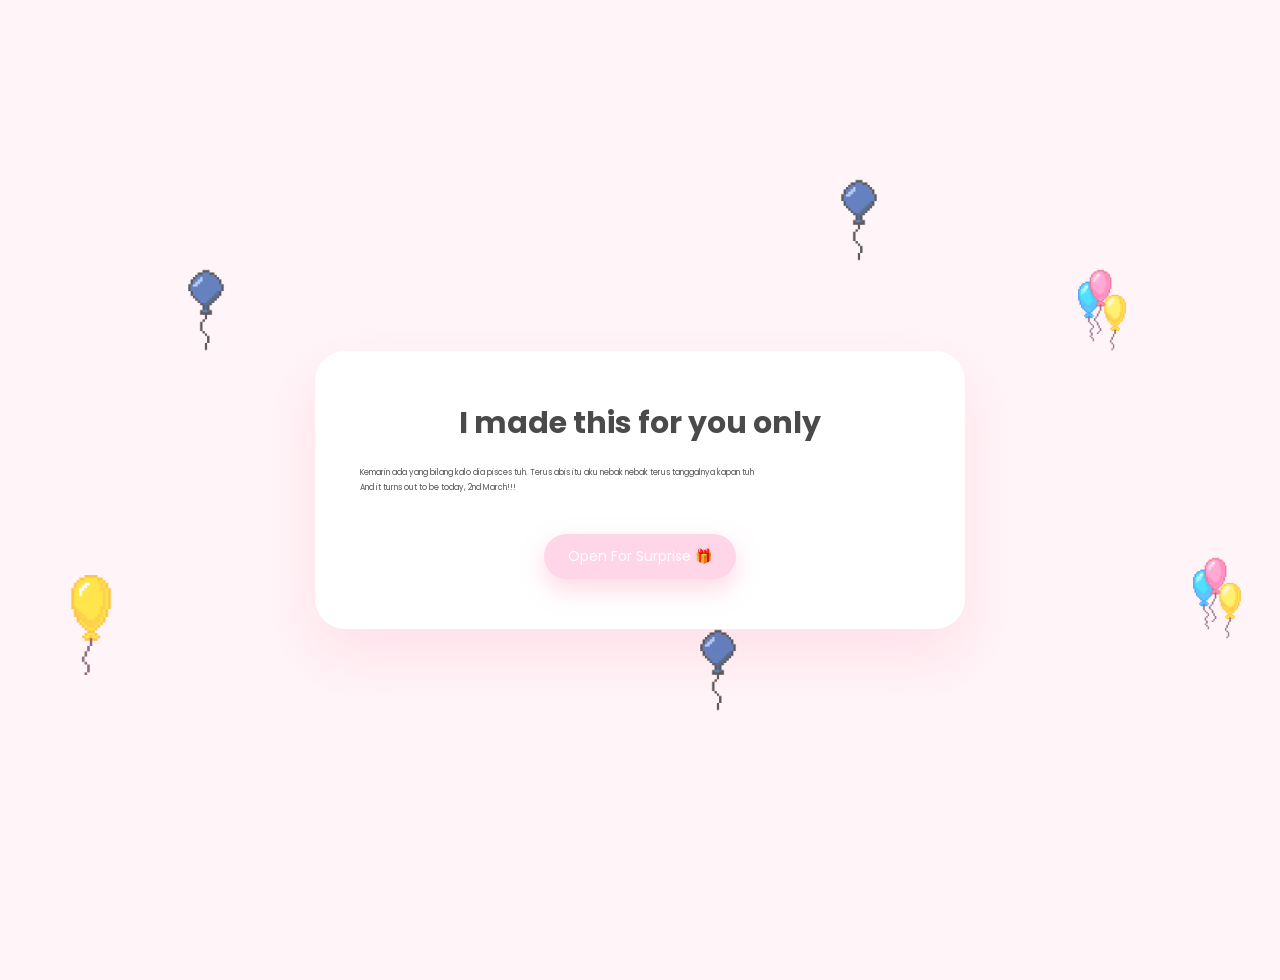
<file: index.html>
<!DOCTYPE html>
<html lang="en">
<head>
    <meta charset="UTF-8">
    <meta name="viewport" content="width=device-width, initial-scale=1.0">
    <title>Rayasa's Birthday</title>
    <link href="https://fonts.googleapis.com/css2?family=Poppins:wght@300;400;500&family=Playfair+Display&display=swap" rel="stylesheet">
    <link rel="stylesheet" href="/style.css">
</head>
<body>

    <!-- floating flowers -->
  <img src="/images/balloon1.png" class="floating baloon-1">
  <img src="/images/balloon2.png" class="floating baloon-2">
  <img src="/images/balloon3.png" class="floating baloon-3">
  <img src="/images/balloon2.png" class="floating baloon-4">
  <img src="/images/balloon1.png" class="floating baloon-5">
  <img src="/images/balloon3.png" class="floating baloon-6">
  <img src="/images/balloon1.png" class="floating baloon-7">
  <img src="/images/balloon3.png" class="floating baloon-8">

  <div class="landing">
    
<div class="page">
    <div class="card">
      <h1>I made this for you only</h1>
      <p>
        Kemarin ada yang bilang kalo dia pisces tuh. Terus abis itu aku nebak nebak terus tanggalnya kapan tuh<br>
        And it turns out to be today, 2nd March!!!
      </p>
      <a href="/pages/loveletter.html">
        <button>Open For Surprise 🎁</button>
      </a>

  </div>

<script src="script.js"></script>
    
</body>
</html>
</file>
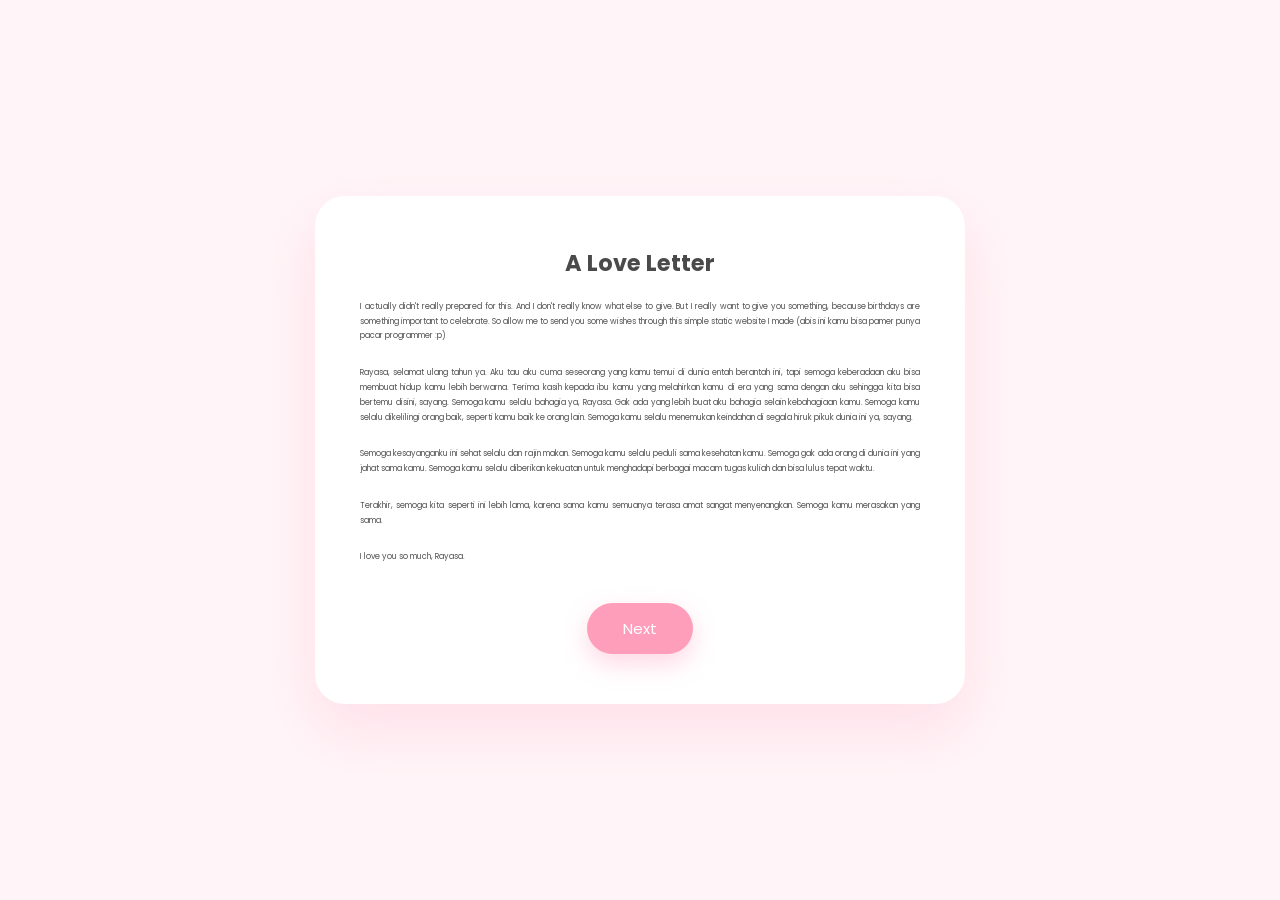
<file: pages/birthday.html>
<!DOCTYPE html>
<html lang="en">
<head>
    <meta charset="UTF-8">
    <meta name="viewport" content="width=device-width, initial-scale=1.0">
    <title>For You</title>
    <link href="https://fonts.googleapis.com/css2?family=Poppins:wght@300;400;500&family=Playfair+Display&display=swap" rel="stylesheet">
    <link rel="stylesheet" href="/style.css">
</head>
<body>

<div class="page">
<section class="card1">
    <h2>A Love Letter</h2>
    <p>
        I actually didn't really prepared for this. And I don't really know what else to give.
        But I really want to give you something, because birthdays are something important to celebrate.
        So allow me to send you some wishes through this simple static website I made (abis ini kamu bisa pamer punya pacar programmer :p)
    </p>
    <p>
        Rayasa, selamat ulang tahun ya. Aku tau aku cuma seseorang yang kamu temui di dunia entah berantah ini,
        tapi semoga keberadaan aku bisa membuat hidup kamu lebih berwarna. Terima kasih kepada ibu kamu yang melahirkan kamu
        di era yang sama dengan aku sehingga kita bisa bertemu disini, sayang. Semoga kamu selalu bahagia ya, Rayasa.
        Gak ada yang lebih buat aku bahagia selain kebahagiaan kamu. Semoga kamu selalu dikelilingi orang baik, seperti kamu baik ke orang lain.
        Semoga kamu selalu menemukan keindahan di segala hiruk pikuk dunia ini ya, sayang. 
    </p>
    <p>
        Semoga kesayanganku ini sehat selalu dan rajin makan. Semoga kamu selalu peduli sama kesehatan kamu.
        Semoga gak ada orang di dunia ini yang jahat sama kamu. Semoga kamu selalu diberikan kekuatan untuk
        menghadapi berbagai macam tugas kuliah dan bisa lulus tepat waktu.
    </p>
    <p>
        Terakhir, semoga kita seperti ini lebih lama,
        karena sama kamu semuanya terasa amat sangat menyenangkan. Semoga kamu merasakan yang sama. 
    </p>
    <p>
        I love you so much, Rayasa.
    </p>
    <a href="memories.html"><button>Next</button></a>
</section>
</div>
    

</body>
</html>
</file>
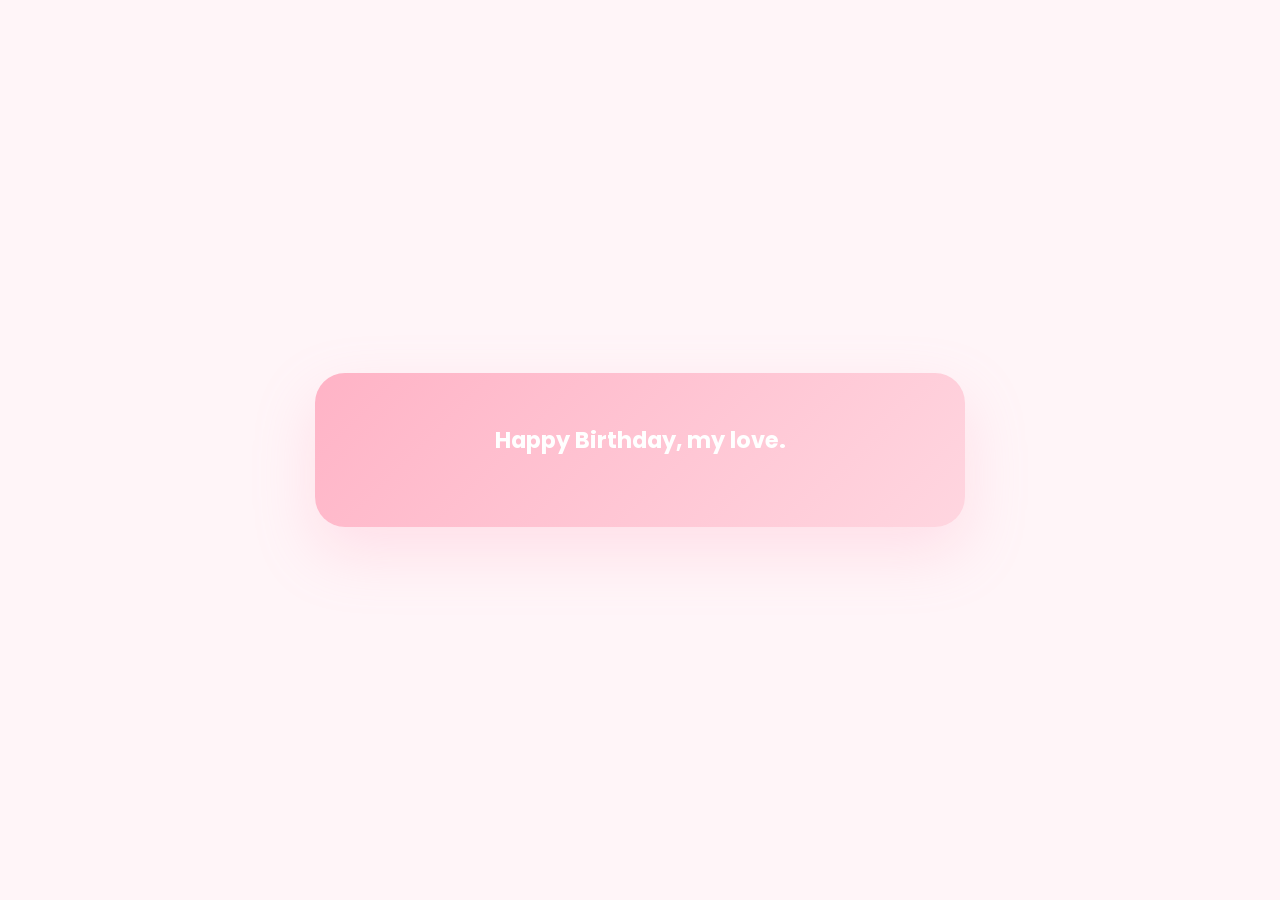
<file: pages/end.html>
<!DOCTYPE html>
<html lang="en">
<head>
    <meta charset="UTF-8">
    <meta name="viewport" content="width=device-width, initial-scale=1.0">
    <title>🤍</title>
    <link href="https://fonts.googleapis.com/css2?family=Poppins:wght@300;400;500&family=Playfair+Display&display=swap" rel="stylesheet">
    <link rel="stylesheet" href="/style.css">
</head>
<body>

<section class="page">
    <div class="card ending-card">
        <h1>Happy Birthday, my love.</h1>
    </div>
    
</section>
    
</body>
</html>
</file>
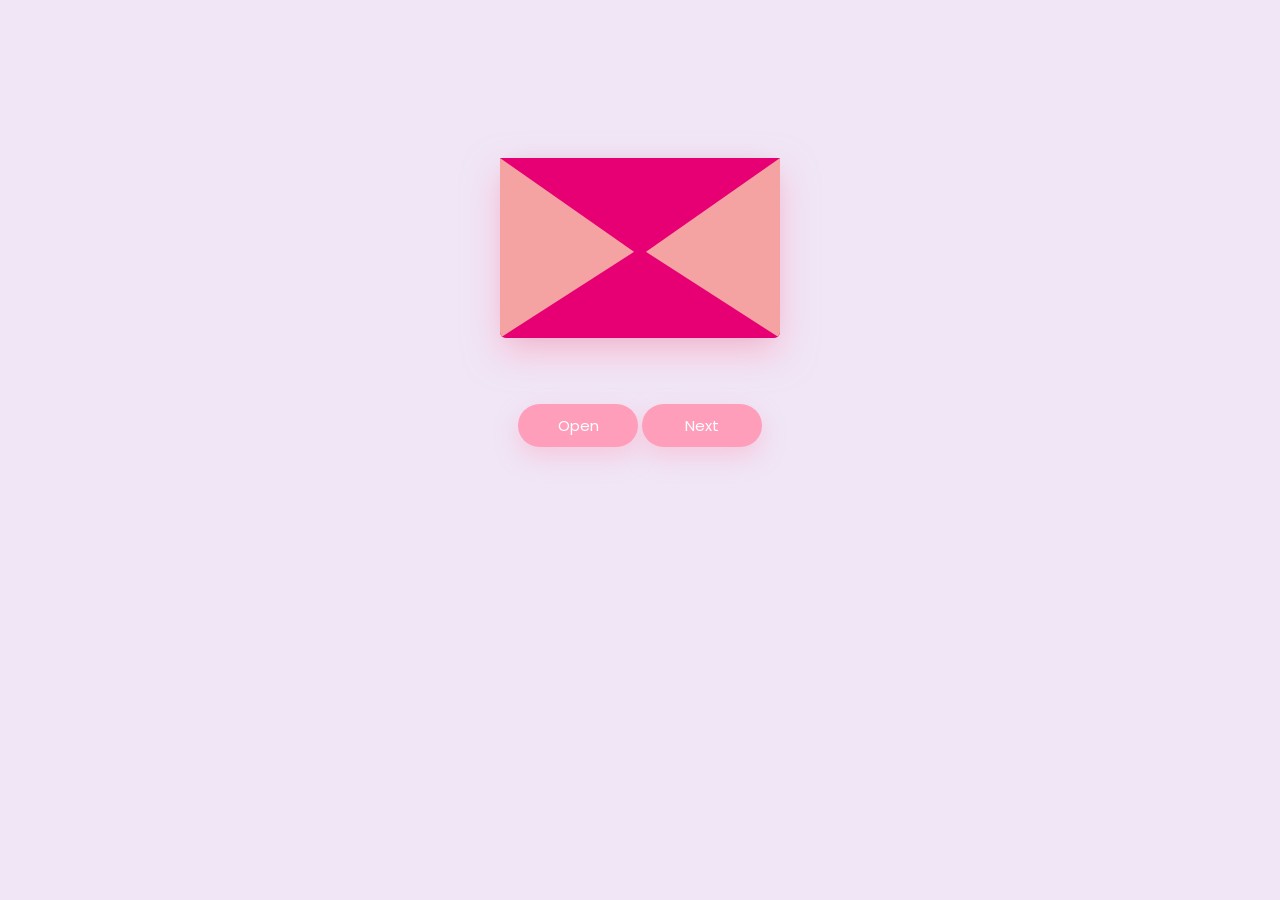
<file: pages/loveletter.html>
<!DOCTYPE html>
<html lang="en">
<head>
    <meta charset="UTF-8">
    <meta name="viewport" content="width=device-width, initial-scale=1.0">
    <title>Love Letter</title>
    <link rel="preconnect" href="https://fonts.googleapis.com">
<link rel="preconnect" href="https://fonts.gstatic.com" crossorigin>
<link href="https://fonts.googleapis.com/css2?family=Gaegu&family=Instrument+Serif:ital@0;1&family=Irish+Grover&family=Ranchers&family=Slackey&display=swap" rel="stylesheet">
    <link href="https://fonts.googleapis.com/css2?family=Poppins:wght@300;400;500&family=Playfair+Display&display=swap" rel="stylesheet">
    <link rel="stylesheet" href="/envelope.css">
    
</head>
<body>
<div class="envlope-wrapper">
      <div id="envelope" class="close">
        <div class="front flap"></div>
        <div class="front pocket"></div>
        <div class="letter">
          <div class="words line1">To: My Baby Ucing</div>
          <div class="words line2">Dear Rayasa, thank you for coming to this life.</div>
          <div class="words line3">I hope this world treats you soooo well, baby.</div>
          <div class="words line4">I hope you always find reasons to live this life.</div>
          <div class="words line5">Thank you for surviving until this very moment.</div>
          <div class="words line6">Happy birthday, love.</div>
        </div>
        <div class="hearts">
          <div class="heart a1"></div>
          <div class="heart a2"></div>
          <div class="heart a3"></div>
        </div>
      </div>
    </div>
    <div class="reset">
      <button id="open">Open</button>
      <!-- <button id="reset">Close</button> -->
       <a href="birthday.html"><button>Next</button></a>
    </div>

<script src="https://cdnjs.cloudflare.com/ajax/libs/jquery/3.5.1/jquery.min.js"></script>
<script src="/script.js"></script>
    
</body>
</html>
</file>
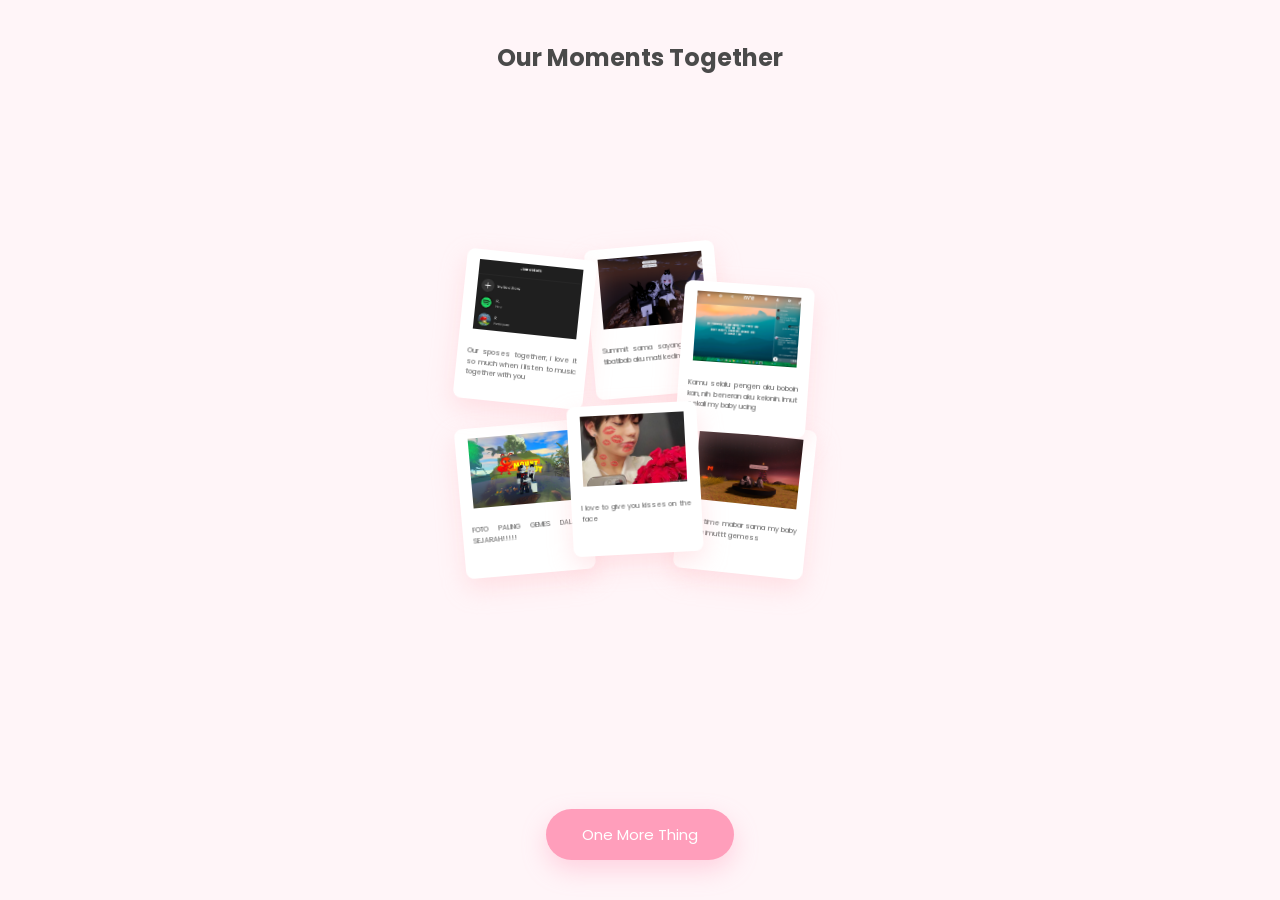
<file: pages/memories.html>
<!DOCTYPE html>
<html lang="en">
<head>
  <meta charset="UTF-8">
  <meta name="viewport" content="width=device-width, initial-scale=1.0">
  <title>Our Moments</title>

  <link href="https://fonts.googleapis.com/css2?family=Poppins:wght@300;400;500&family=Playfair+Display&display=swap" rel="stylesheet">
  <link rel="stylesheet" href="/style.css">
</head>
<body>

<div class="page">
  <h2>Our Moments Together</h2>

  <div class="polaroid-area">
    <div class="polaroid rotate-1">
      <img src="/images/photo1.jpg">
      <p>Summit sama sayangku terus tibatibab aku mati kedinginan</p>
    </div>

    <div class="polaroid rotate-5">
      <img src="/images/photo2.jpg">
      <p>FOTO PALING GEMES DALAM SEJARAH!!!!!</p>
    </div>

    <div class="polaroid rotate-4">
      <img src="/images/photo3.jpg">
      <p>First time mabar sama my baby ucing imuttt gemess</p>
    </div>

    <div class="polaroid rotate-3">
      <img src="/images/sposes.jpeg">
      <p>Our sposes togetherr, i love it so much when i listen to music together with you</p>
    </div>

    <div class="polaroid rotate-2">
      <img src="/images/kelonin.png">
      <p>Kamu selalu pengen aku boboin kan, nih beneran aku kelonin. Imut sekali my baby ucing</p>
    </div>

    <div class="polaroid rotate-6">
      <img src="/images/kiss.jpeg">
      <p>I love to give you kisses on the face</p>
    </div>
  </div>

  <a href="end.html">
    <button>One More Thing</button>
  </a>
</div>

</body>
</html>
</file>
<file: style.css>
* {
  margin: 0;
  padding: 0;
  box-sizing: border-box;
}

body {
  background: #fff5f8;
  font-family: 'Poppins', sans-serif;
  color: #4a4a4a;
  /* display: flex;
  justify-content: center;
  align-items: center; */
}

/* Center Layout */
.page {
  min-height: 100vh;
  display: flex;
  justify-content: center;
  align-items: center;
  padding: 40px;
  flex-direction: column;
}

.landing {
  min-height: 100vh;
  display: flex;
  align-items: center;
  justify-content: center;
  gap: 40px;
  padding: 40px;
}

.letter {
  display: flex;
  flex-direction: column;
  align-items: center;
}

.landing {
  min-height: 100vh;
  display: flex;
  align-items: center;
  justify-content: center;
  gap: 60px;
  padding: 40px;
}


/* Card */
.card {
  font-size: 15px;
  background: white;
  max-width: 650px;
  width: 100%;
  padding: 50px 45px;
  border-radius: 30px;
  text-align: center;
  justify-content: center;
  align-items: center;
  margin: 100px;
  box-shadow: 0 25px 60px rgba(255, 158, 187, 0.25);
  animation: softFade 1s ease;
}

/* Headings */
h1, h2 {
  font-family: 'Poppins', serif;
  margin-bottom: 20px;
}

/* Text */
p {
  font-size: 8px;
  line-height: 1.85;
  text-align: justify;
  text-justify: inter-word;
  margin-bottom: 22px;
  color: #555;
  text-indent: 0px;
}

/* Buttons */
button {
  font-family: 'Poppins', serif;
  background: #ff9ebb;
  color: white;
  border: none;
  margin-top: 16px;
  padding: 14px 36px;
  border-radius: 999px;
  font-size: 15px;
  cursor: pointer;
  align-items: center;
  justify-content: center;
  box-shadow: 0 10px 25px rgba(255, 158, 187, 0.4);
  transition: all 0.3s ease;
}

button:hover {
  transform: translateY(-3px);
  box-shadow: 0 15px 35px rgba(255, 158, 187, 0.55);
}

/* Card */
.card1 {
  font-size: 15px;
  background: white;
  max-width: 650px;
  width: 100%;
  padding: 50px 45px;
  border-radius: 30px;
  text-align: center;
  justify-content: center;
  align-items: center;
  margin: 100px;
  box-shadow: 0 25px 60px rgba(255, 158, 187, 0.25);
  animation: softFade 1s ease;
}

/* Headings */
h1, h2 {
  font-family: 'Poppins', serif;
  margin-bottom: 20px;
}

/* Text */
p {
  font-size: 8px;
  line-height: 1.85;
  text-align: justify;
  text-justify: inter-word;
  margin-bottom: 22px;
  color: #555;
  text-indent: 0px;
}

/* Buttons */
button {
  font-family: 'Poppins', serif;
  background: #ff9ebb;
  color: white;
  border: none;
  margin-top: 16px;
  padding: 14px 36px;
  border-radius: 999px;
  font-size: 15px;
  cursor: pointer;
  align-items: center;
  justify-content: center;
  box-shadow: 0 10px 25px rgba(255, 158, 187, 0.4);
  transition: all 0.3s ease;
}

button:hover {
  transform: translateY(-3px);
  box-shadow: 0 15px 35px rgba(255, 158, 187, 0.55);
}

.card button {
  background: #ffd6e7;
  border: none;
  border-radius: 999px;
  padding: 12px 24px;
  font-size: 14px;
  cursor: pointer;
  align-self: flex-start;

  transition: 0.3s ease;
}

.card button:hover {
  background: #ffb3d9;
  transform: translateY(-2px);
}

/* Popup */
.popup {
  position: fixed;
  inset: 0;
  background: rgba(255, 228, 236, 0.7);
  backdrop-filter: blur(6px);
  display: flex;
  flex-direction: column;
  justify-content: center;
  align-items: center;
  opacity: 0;
  pointer-events: none;
  transition: 0.4s ease;
  animation: softFade 1s ease;
}

.image-wrapper {
  width: 280px;
  animation: fadeIn 1.2s ease;
}

.image-wrapper img {
  width: 100%;
  border-radius: 20px;
  box-shadow: 0 20px 50px rgba(255, 182, 193, 0.4);
}

.floating {
  position: absolute;
  width: 100px;
  opacity: 0.7;
  animation: float 6s ease-in-out infinite;
}

.flower-1 {
  top: 40%;
  left: 65%;
}

.flower-2 {
  bottom: 15%;
  right: 15%;
  animation-delay: 2s;
}

.baloon-1 {
  bottom: 25%;
  right: 89%;
  animation-delay: 2s;
}

.baloon-2 {
  bottom: 28%;
  right: 1%;
  animation-delay: 2s;
}

.baloon-3 {
  bottom: 70%;
  right: 29%;
  animation-delay: 2s;
}

.baloon-4 {
  bottom: 60%;
  right: 10%;
  animation-delay: 2s;
}

.baloon-5 {
  bottom: 10%;
  right: 100%;
  animation-delay: 2s;
}

.baloon-6 {
  bottom: 20%;
  right: 40%;
  animation-delay: 2s;
}

.baloon-7 {
  bottom: 10%;
  right: -50%;
  animation-delay: 2s;
}

.baloon-8 {
  bottom: 60%;
  right: 80%;
  animation-delay: 2s;
}
/* Polaroid Cards */
.polaroids {
  display: flex;
  gap: 25px;
  justify-content: center;
  flex-wrap: wrap;
}

/* AREA */
.polaroid-area {
  position: relative;
  max-width: 300px;
  margin: auto;
  height: 400px;
}

/* POLAROID CARD */
.polaroid {
  position: absolute;
  width: 130px; 
  height: 150px;         
  background: white;
  padding: 10px 10px 28px;
  border-radius: 8px;
  box-shadow: 0 10px 25px rgba(255, 182, 193, 0.35);
  text-align: center;

  animation: drop 1s ease forwards;
  transition: 0.3s ease;  
}

.polaroid img {
  width: 95%;
  height: 70px;
  object-fit: cover;
  border-radius: 0px;
}

.polaroid p {
  text-align: justify;
  text-justify: inter-word;
  font-size: 7px;
  line-height: 1.5;
  margin-top: 10px;
  margin-bottom: 0;
  color: #666;
}

/* RANDOM POSITIONS */
.rotate-1 { top: 1px; left: -50px; transform: rotate(-5deg); }
.rotate-2 { top: 40px; left: 40px; transform: rotate(4deg); }
.rotate-3 { top: 10px; right: 50px; transform: rotate(6deg); }
.rotate-4 { bottom: 70px; left: 40px; transform: rotate(6deg); }
.rotate-5 { bottom: 70px; right: 50px; transform: rotate(-5deg); }
.rotate-6 { bottom: 90px; right: -60px; transform: rotate(-3deg); }

/* HOVER EFFECT */
.polaroid:hover {
  transform: scale(1.05) rotate(0deg);
  z-index: 10;
}

/* Ending */
.ending-card {
  background: linear-gradient(135deg, #ffb3c6, #ffd6e0);
  color: white;
}

/* Animations */
@keyframes softFade {
  from {
    opacity: 0;
    transform: translateY(20px);
  }
  to {
    opacity: 1;
    transform: translateY(0);
  }

}

@keyframes float {
  0% { transform: translateY(0) rotate(0); }
  50% { transform: translateY(-20px) rotate(10deg); }
  100% { transform: translateY(0) rotate(0); }
}

@keyframes drop {
  0% {
    opacity: 0;
    transform: translateY(-200px) rotate(0deg);
  }
  70% {
    opacity: 1;
  }
  100% {
    opacity: 1;
  }
}

@keyframes fadeUp {
    from {
        opacity: 0;
        transform: translateY(20px);
    }
    to {
        opacity: 1;
        transform: translateY(0);
    }
}

@keyframes envelopeAppear {
  from { transform: scale(0.8); opacity: 0; }
  to { transform: scale(1); opacity: 1; }
}

@keyframes openFlap {
  to { transform: rotateX(180deg); }
}

@keyframes slidePaper {
  to { bottom: 40px; }
}

@-webkit-keyframes slideUp {
  0% {
    top: 0;
  }
  100% {
    top: -600px;
  }
}
@keyframes slideUp {
  0% {
    top: 0;
  }
  100% {
    top: -600px;
  }
}
@-webkit-keyframes sideSway {
  0% {
    margin-left: 0px;
  }
  100% {
    margin-left: 50px;
  }
}
@keyframes sideSway {
  0% {
    margin-left: 0px;
  }
  100% {
    margin-left: 50px;
  }
}

@media (max-width: 768px) {

  /* layout jadi ke bawah */
  .landing {
    flex-direction: column-reverse;
    padding: 20px;
    gap: 24px;
    text-align: center;
  }

  /* card full width */
  .card {
    width: 100%;
    max-width: 360px;
    padding: 24px;
  }

  .card h1 {
    font-size: 1.6rem;
  }

  .card p {
    font-size: 0.95rem;
  }

  /* button lebih gampang dipencet */
  .card button {
    width: 100%;
    padding: 12px;
    font-size: 1rem;
  }

  /* gambar lebih kecil & responsif */
  .image-wrapper img {
    width: 220px;
    max-width: 80%;
    height: auto;
  }

  /* floating balloon diperkecil */
  .floating {
    width: 60px;
    opacity: 0.6;
  }
}
</file>
<file: envelope.css>
#envelope {
  position: relative;
  width: 280px;
  height: 180px;
  border-bottom-left-radius: 6px;
  border-bottom-right-radius: 6px;
  margin-left: auto;
  margin-right: auto;
  top: 150px;
  background-color: #f5a3a2; /* Warm romantic red */
  box-shadow: 0 15px 35px rgba(255, 158, 187, 0.55);
}

.landing {
  min-height: 100vh;
  display: flex;
  align-items: center;
  justify-content: center;
  gap: 40px;
  padding: 40px;
}

.front {
  position: absolute;
  width: 0;
  height: 0;
  z-index: 3;
}

.flap {
  border-left: 140px solid transparent;
  border-right: 140px solid transparent;
  border-bottom: 82px solid transparent;
  /* a little smaller */
  border-top: 98px solid #e60073; /* Same romantic red */
  /* a little larger */
  transform-origin: top;
  pointer-events: none;
}

.pocket {
  border-left: 140px solid #f5a3a2; /* Soft pinkish red for the pocket */
  border-right: 140px solid #f5a3a2;
  border-bottom: 90px solid #e60073; /* Lighter romantic red */
  border-top: 90px solid transparent;
  border-bottom-left-radius: 6px;
  border-bottom-right-radius: 6px;
}

.letter {
  position: relative;
  background-color: #fff;
  width: 90%;
  margin-left: auto;
  margin-right: auto;
  height: 90%;
  top: 5%;
  border-radius: 6px;
  box-shadow: 0 2px 26px rgba(0, 0, 0, 0.12);
  font-family: "Gaegu", cursive;
}

.letter:after {
  content: "";
  position: absolute;
  top: 0;
  bottom: 0;
  left: 0;
  right: 0;
}

.words {
  position: absolute;
  left: 10%;
  width: 80%;
  height: 10%;
  background-color: #ffe6e6; /* Light romantic tone */
}

.words.line1 {
  top: 10%;
  font-size: 0.7rem;
  width: 50%;
  height: 7%;
  /* font-size: 0.5rem; */
}

.words.line2 {
  top: 30%;
  text-align: center;
  font-size: 0.6rem;
}

.words.line3 {
  top: 45%;
  font-size: 0.6rem;
  text-align: center;
}

.words.line4 {
  top: 60%;
  font-size: 0.6rem;
  text-align: center;
}

.words.line5 {
  top: 75%;
  font-size: 0.5rem;
  text-align: center;
}

.words.line6 {
  top: 90%;
  font-size: 0.6rem;
  text-align: center;
}


.open .flap {
  transform: rotateX(180deg);
  transition: transform 0.4s ease, z-index 0.6s;
  z-index: 1;
}

.close .flap {
  transform: rotateX(0deg);
  transition: transform 0.4s 0.6s ease, z-index 1s;
  z-index: 5;
}

.close .letter {
  transform: translateY(0px);
  transition: transform 0.4s ease, z-index 1s;
  z-index: 1;
}

.open .letter {
  transform: translateY(-100px);
  transition: transform 0.4s 0.6s ease, z-index 0.6s;
  z-index: 2;
}

.hearts {
  position: absolute;
  top: 90px;
  left: 0;
  right: 0;
  z-index: 2;
}

.heart {
  position: absolute;
  bottom: 0;
  right: 10%;
  pointer-events: none;
}

.heart:before,
.heart:after {
  position: absolute;
  content: "";
  left: 50px;
  top: 0;
  width: 50px;
  height: 80px;
  background: #e60073; /* Deep romantic pink */
  border-radius: 50px 50px 0 0;
  transform: rotate(-45deg);
  transform-origin: 0 100%;
  pointer-events: none;
}

.heart:after {
  left: 0;
  transform: rotate(45deg);
  transform-origin: 100% 100%;
}

.close .heart {
  opacity: 0;
  -webkit-animation: none;
  animation: none;
}

.a1 {
  left: 20%;
  transform: scale(0.6);
  opacity: 1;
  -webkit-animation: slideUp 4s linear 1, sideSway 2s ease-in-out 4 alternate;
  -moz-animation: slideUp 4s linear 1, sideSway 2s ease-in-out 4 alternate;
  -webkit-animation-fill-mode: forwards;
  animation-fill-mode: forwards;
  -webkit-animation-delay: 0.7s;
  animation-delay: 0.7s;
}

.a2 {
  left: 55%;
  transform: scale(1);
  opacity: 1;
  -webkit-animation: slideUp 5s linear 1, sideSway 4s ease-in-out 2 alternate;
  -moz-animation: slideUp 5s linear 1, sideSway 4s ease-in-out 2 alternate;
  -webkit-animation-fill-mode: forwards;
  animation-fill-mode: forwards;
  -webkit-animation-delay: 0.7s;
  animation-delay: 0.7s;
}

.a3 {
  left: 10%;
  transform: scale(0.8);
  opacity: 1;
  -webkit-animation: slideUp 7s linear 1, sideSway 2s ease-in-out 6 alternate;
  -moz-animation: slideUp 7s linear 1, sideSway 2s ease-in-out 6 alternate;
  -webkit-animation-fill-mode: forwards;
  animation-fill-mode: forwards;
  -webkit-animation-delay: 0.7s;
  animation-delay: 0.7s;
}

@-webkit-keyframes slideUp {
  0% {
    top: 0;
  }
  100% {
    top: -600px;
  }
}
@keyframes slideUp {
  0% {
    top: 0;
  }
  100% {
    top: -600px;
  }
}
@-webkit-keyframes sideSway {
  0% {
    margin-left: 0px;
  }
  100% {
    margin-left: 50px;
  }
}
@keyframes sideSway {
  0% {
    margin-left: 0px;
  }
  100% {
    margin-left: 50px;
  }
}
body {
  background-color: #f0e6f6; /* Soft lavender for a romantic, dreamy feel */
}

.envlope-wrapper {
  height: 380px;
}

.reset {
  text-align: center;
}

.reset button {
  font-family: 'Poppins', serif;
  transition: all 0.1s linear;
  -webkit-appearance: none;
  background-color: #ff9ebb;
  border: none;
  border-radius: 999px;
  color: white;
  font-size: 15px;
  margin-top: 16px;
  padding: 14px 36px;
  line-height: 1em;
  text-decoration: none;
  min-width: 120px;
  cursor: pointer;
align-items: center;
  justify-content: center;
  box-shadow: 0 10px 25px rgba(255, 158, 187, 0.4);
  transition: all 0.3s ease;
}

.reset button:hover {
  transform: translateY(-3px);
  box-shadow: 0 15px 35px rgba(255, 158, 187, 0.55);
}

@media (max-width: 768px) {

  /* layout jadi ke bawah */
  .landing {
    flex-direction: column-reverse;
    padding: 20px;
    gap: 24px;
    text-align: center;
  }

  /* card full width */
  .card {
    width: 100%;
    max-width: 360px;
    padding: 24px;
  }

  .card h1 {
    font-size: 1.6rem;
  }

  .card p {
    font-size: 0.95rem;
  }

  /* button lebih gampang dipencet */
  .card button {
    width: 100%;
    padding: 12px;
    font-size: 1rem;
  }

  /* gambar lebih kecil & responsif */
  .image-wrapper img {
    width: 220px;
    max-width: 80%;
    height: auto;
  }

  /* floating balloon diperkecil */
  .floating {
    width: 60px;
    opacity: 0.6;
  }
}
</file>
